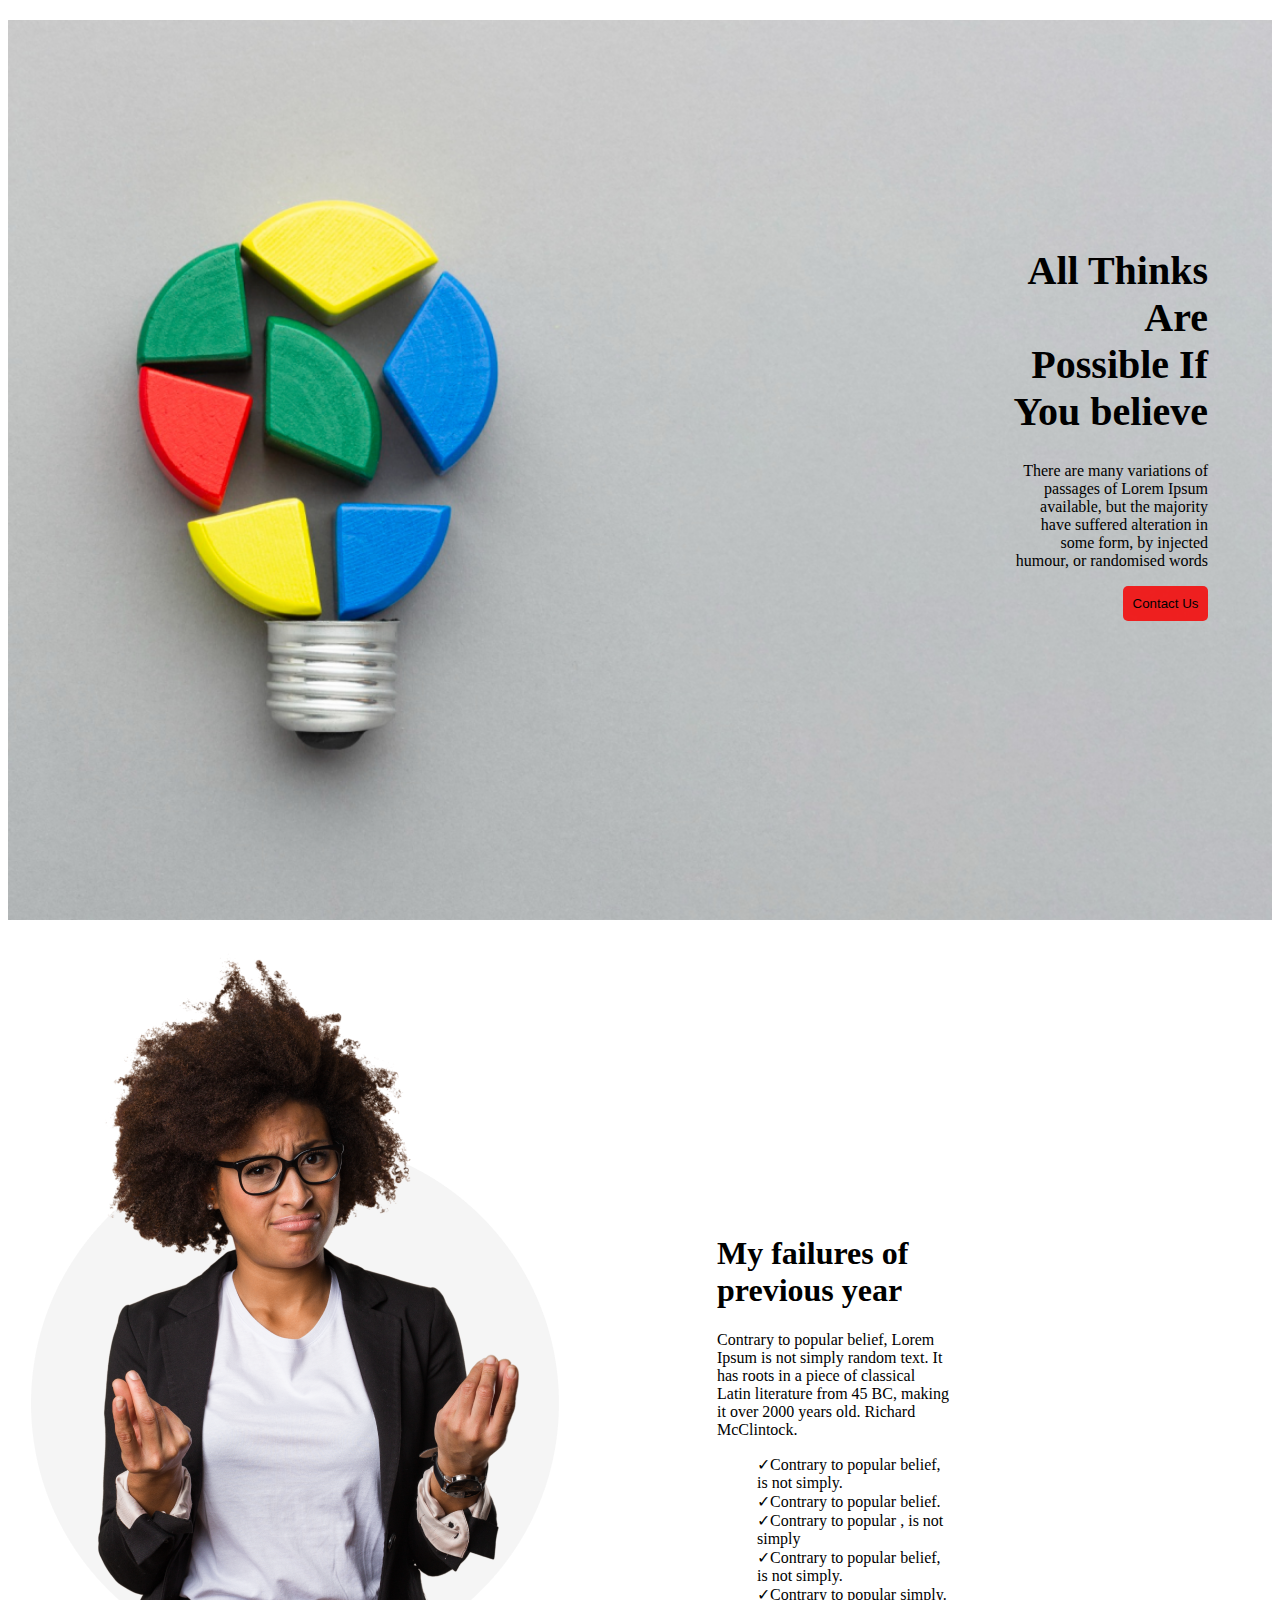
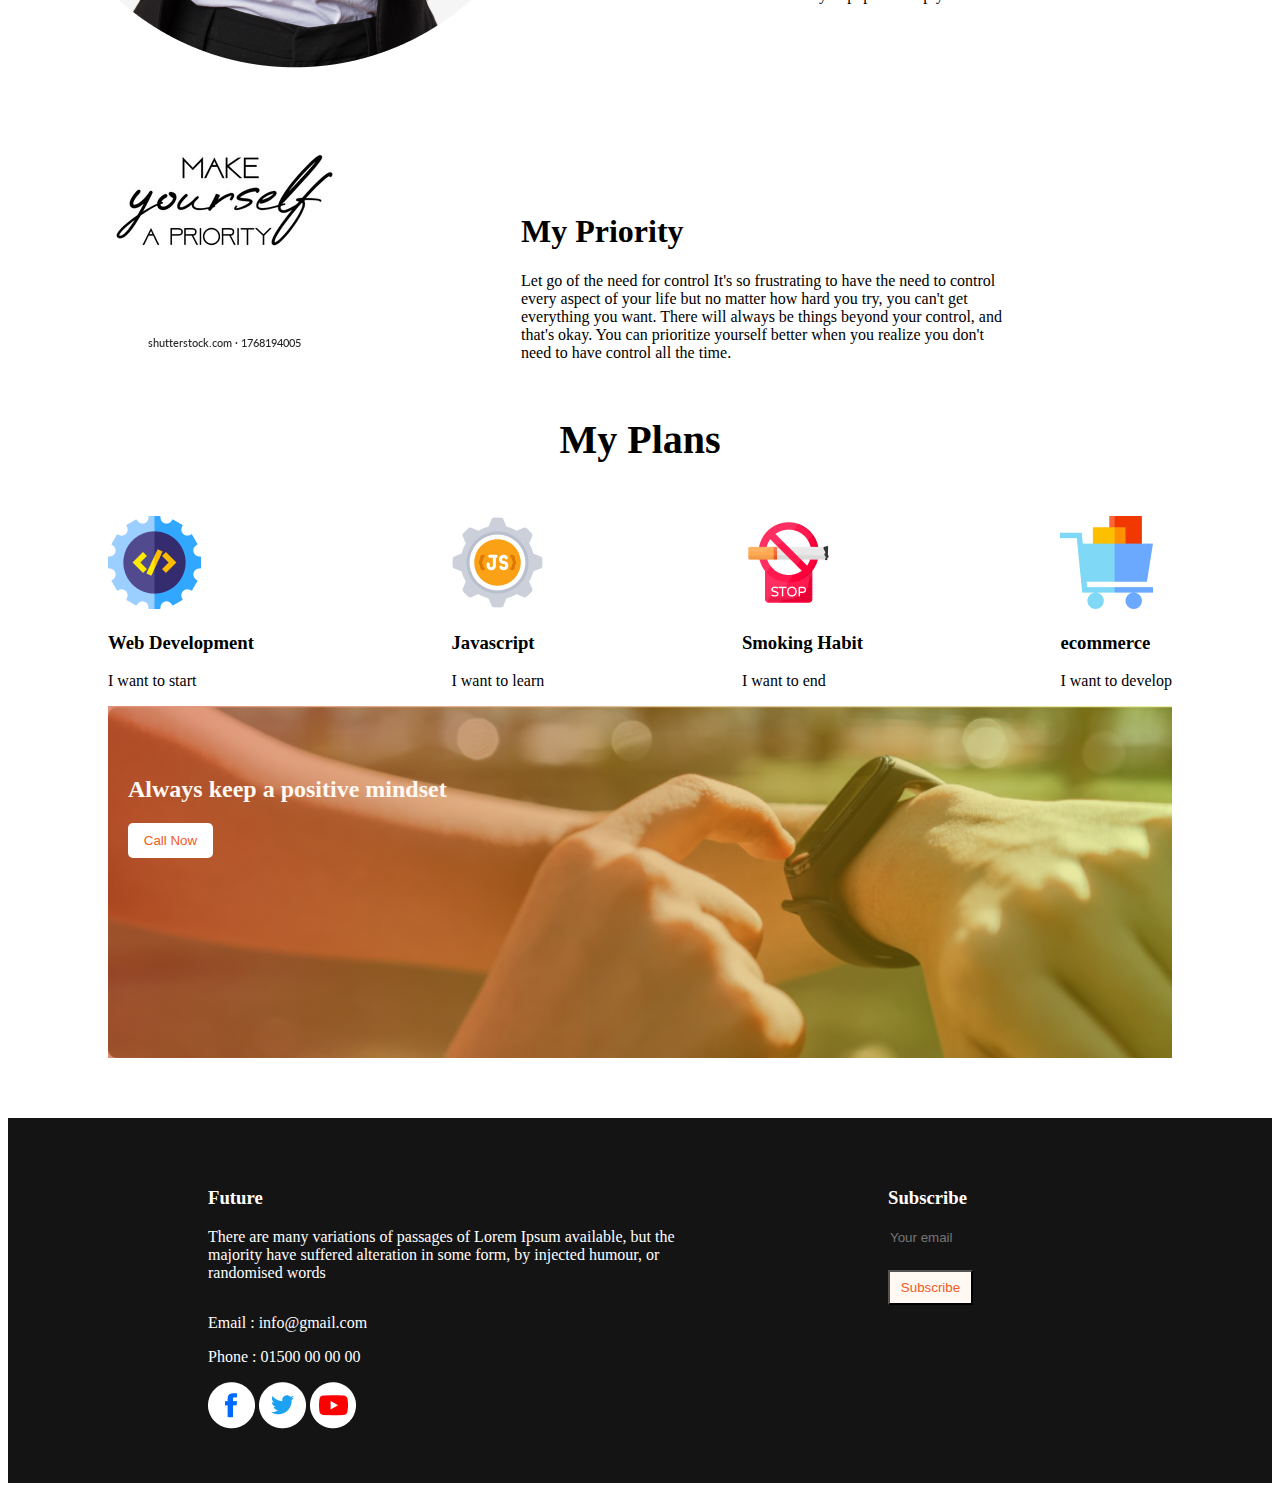
<file: my-new-year/index.html>
<!DOCTYPE html>
<html lang="en">
<head>
    <meta charset="UTF-8">
    <meta http-equiv="X-UA-Compatible" content="IE=edge">
    <meta name="viewport" content="width=device-width, initial-scale=1.0">
    <title>possible</title>
    <link rel="stylesheet" href="styles/new.css">
    
</head>
<body>
    <header class="header">
        <section class=header-top>
            <h1 class="header-title">All Thinks Are Possible If You believe </h1>
            <p class="header-description">There are many variations of passages of Lorem Ipsum available, but the majority have suffered alteration in some form, by injected humour, or randomised words</p>
            <p><button class="btn-primary">Contact Us</button></p>
        </section>
        
    </header>
        <section class="middle">
           <div class="middle-image"><img src="images/person.png" alt=""></div> 
            <div class="middle-all-text">
              <h1 class="middle-title">My failures of previous year</h1>
            <p>Contrary to popular belief, Lorem Ipsum is not simply random text. It has roots in a piece of classical Latin literature from 45 BC, making it over 2000 years old. Richard McClintock.</p>
            <div class="middle-list">
                <ul>
                    <li>Contrary to popular belief, is not simply.</li>
                    <li>Contrary to popular belief.</li>
                    <li>Contrary to popular , is not simply</li>
                    <li>Contrary to popular belief, is not simply.</li>
                    <li>Contrary to popular simply.</li>
                </ul>
            </div>
        </div>

        </section>

        <section class="bonus">
            
            <div class="bonus-image"><img src="images/self.png" alt=""></div>
            <div class=bonus-all-text> <h1>My Priority</h1> 
               <p class="bonus-title">Let go of the need for control It's so frustrating to have the need to control every aspect of your life but no matter how hard you try, you can't get everything you want. There will always be things beyond your control, and that's okay. You can prioritize yourself better when you realize you don't need to have control all the time.</p>
               </div>
             </section>
          
        
          <section class=" what-i-plan">
            <!-- what i plan -->
            <h3 class="plan-header">My Plans</h3>
            
            <div class="plan-container">
                <div class="plan">
                    <img src="images/icons/web.png" alt="">
                    <h3 class="plan-title">Web Development</h3>
                    <p class="plan-description">I want to start</p>
                </div>
                <div class="plan">
                    <img src="images/icons/js.png" alt="">
                    <h3 class="plan-title">Javascript</h3>
                    <p class="plan-description">I want to learn</p>
                </div>
                <div class="plan">
                    <img src="images/icons/smoke.png" alt="">
                    <h3 class="plan-title">Smoking Habit</h3>
                    <p class="plan-description">I want to end</p>
                </div>
                <div class="plan">
                    <img src="images/icons/ecom.png" alt="">
                    <h3 class="plan-title">ecommerce</h3>
                    <p class="plan-description">I want to develop</p>
                </div>
            </div>
        </section>

        <section class="watch">
           <div class="watch-details"><h2 class="watch-title"> Always keep a positive mindset</h2>
            <p><button class="button2">Call Now</button></p>
        </div> 

        </section>

<main>
    <section class="contact">
        <div>
            <h3 class="section-title">Future</h3>
            <p class="section-description">There are many variations of passages of Lorem Ipsum available, but the majority have suffered alteration in some form, by injected humour, or randomised words</p>
            <div class="email-phn"><p >Email : info@gmail.com  </p>
            <p>Phone : 01500 00 00 00 </p>
        </div>
            <a href=""><img src="images/icons/fb.png" alt=""></a>
            <a href=""><img src="images/icons/twitter.png" alt=""></a>
            <a href=""><img src="images/icons/youtube.png" alt=""></a>

        </div>
        <div>
            <h3 class="section-title">Subscribe</h3>
            <form action="">
                <input type="email" name="" id="" placeholder="Your email">
                <input class="btn-Subscribe" type="submit" value="Subscribe">
            </form>
            

        </div>

    </section>
</main>

    
</body>
</html>
</file>
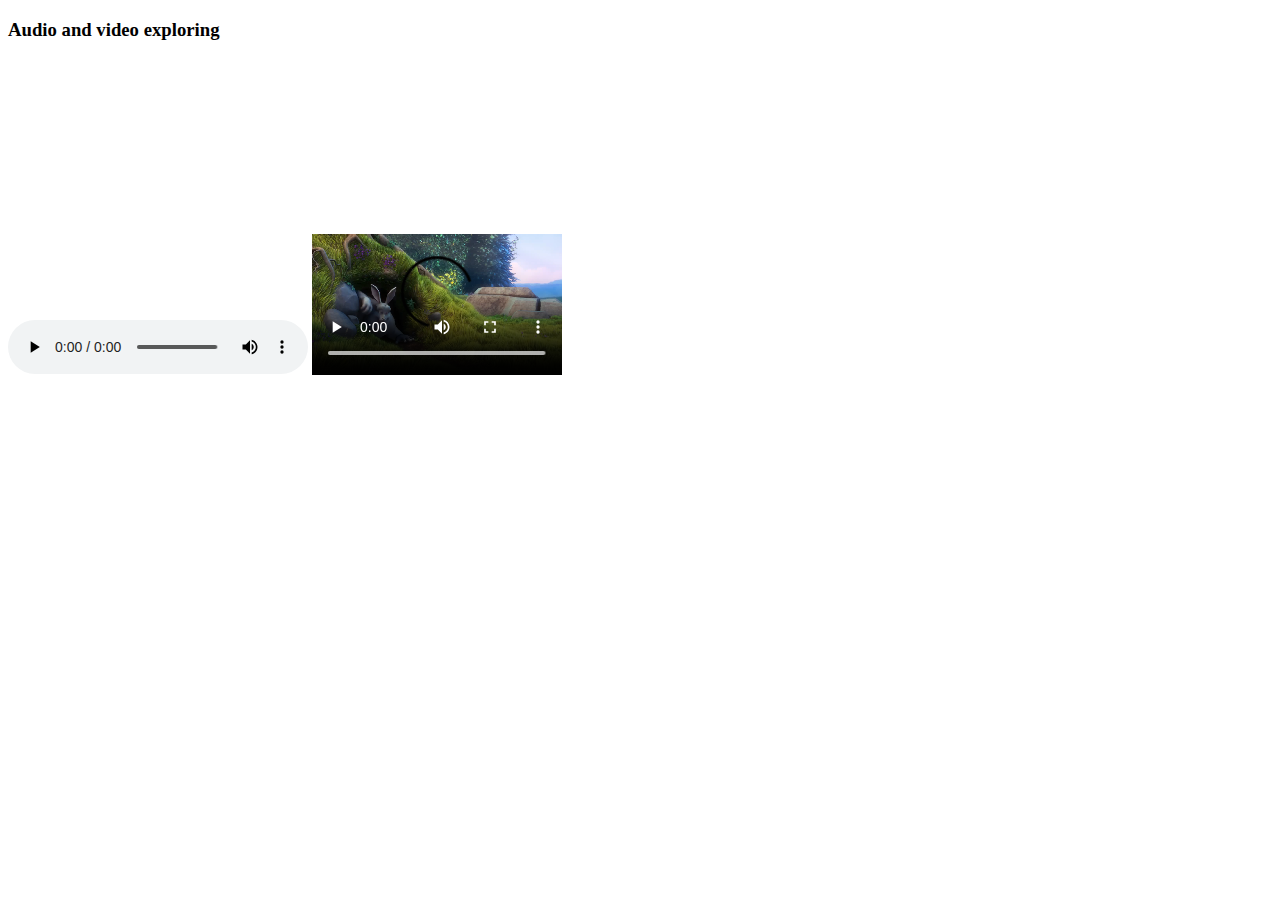
<file: audio-video.html/audio-video.html>
<!DOCTYPE html>
<html lang="en">
<head>
    <meta charset="UTF-8">
    <meta http-equiv="X-UA-Compatible" content="IE=edge">
    <meta name="viewport" content="width=device-width, initial-scale=1.0">
    <title>Audio and Video</title>
</head>
<body>
    <h3>Audio and video exploring</h3>
    <audio src="assets/media/Goat.mp3" controls></audio>
    <video src="assets/media/SampleVideo_1280x720_2mb.mp4" controls width="250"></video>
    <iframe width="560" height="315" src="https://www.youtube.com/embed/aPw3Cx2oFTE" title="YouTube video player" frameborder="0" allow="accelerometer; autoplay; clipboard-write; encrypted-media; gyroscope; picture-in-picture" allowfullscreen></iframe>
</body>
</html>
</file>
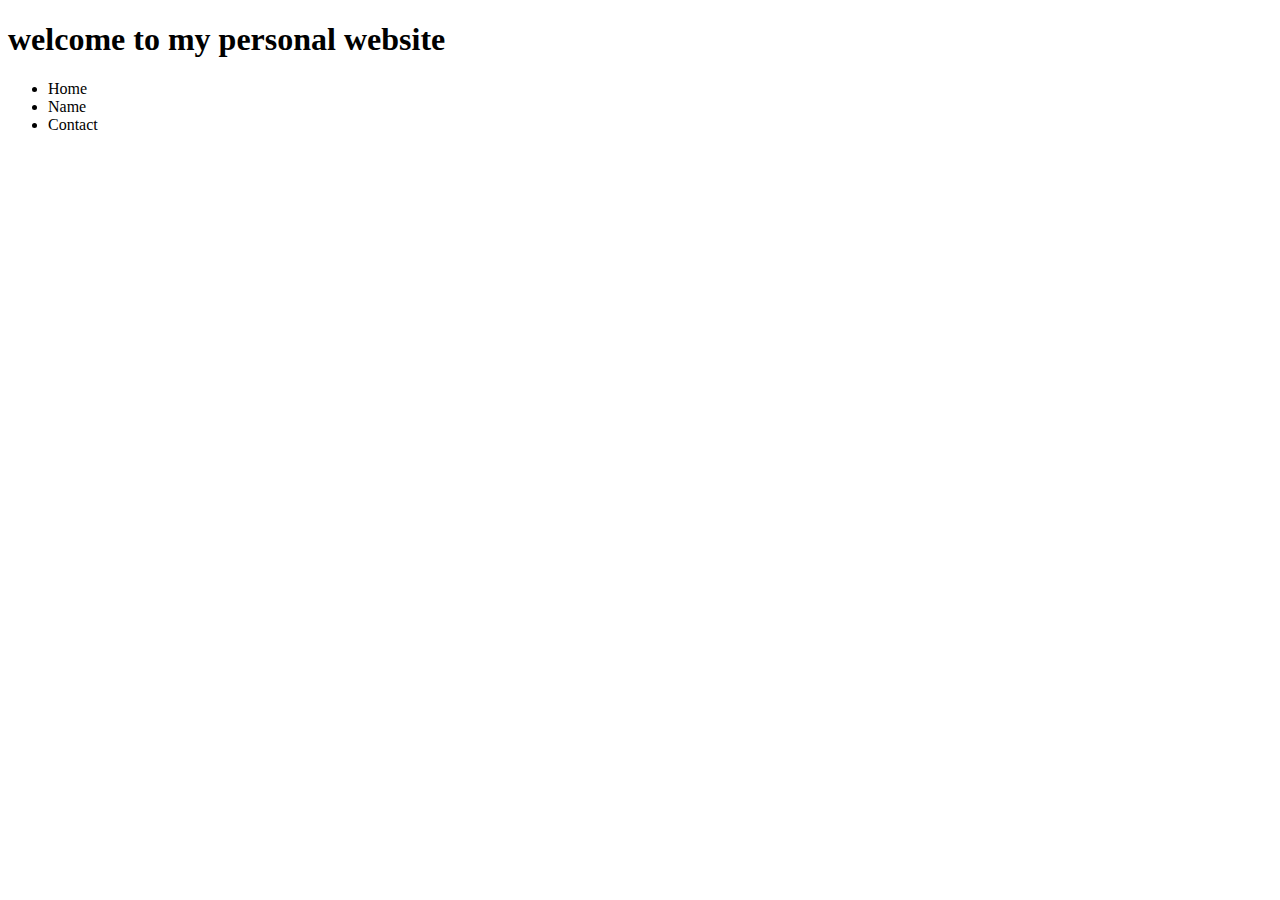
<file: audio-video.html/non-semantic.html>
<!DOCTYPE html>
<html lang="en">
<head>
    <meta charset="UTF-8">
    <meta http-equiv="X-UA-Compatible" content="IE=edge">
    <meta name="viewport" content="width=device-width, initial-scale=1.0">
    <title>Document</title>
</head>
<body>
    <div class="header">
        <h1>welcome to my personal website</h1>
        <ul>
            <li>Home</li>
            <li>Name</li>
            <li>Contact</li>
        </ul>

    </div>
    
</body>
</html>
</file>
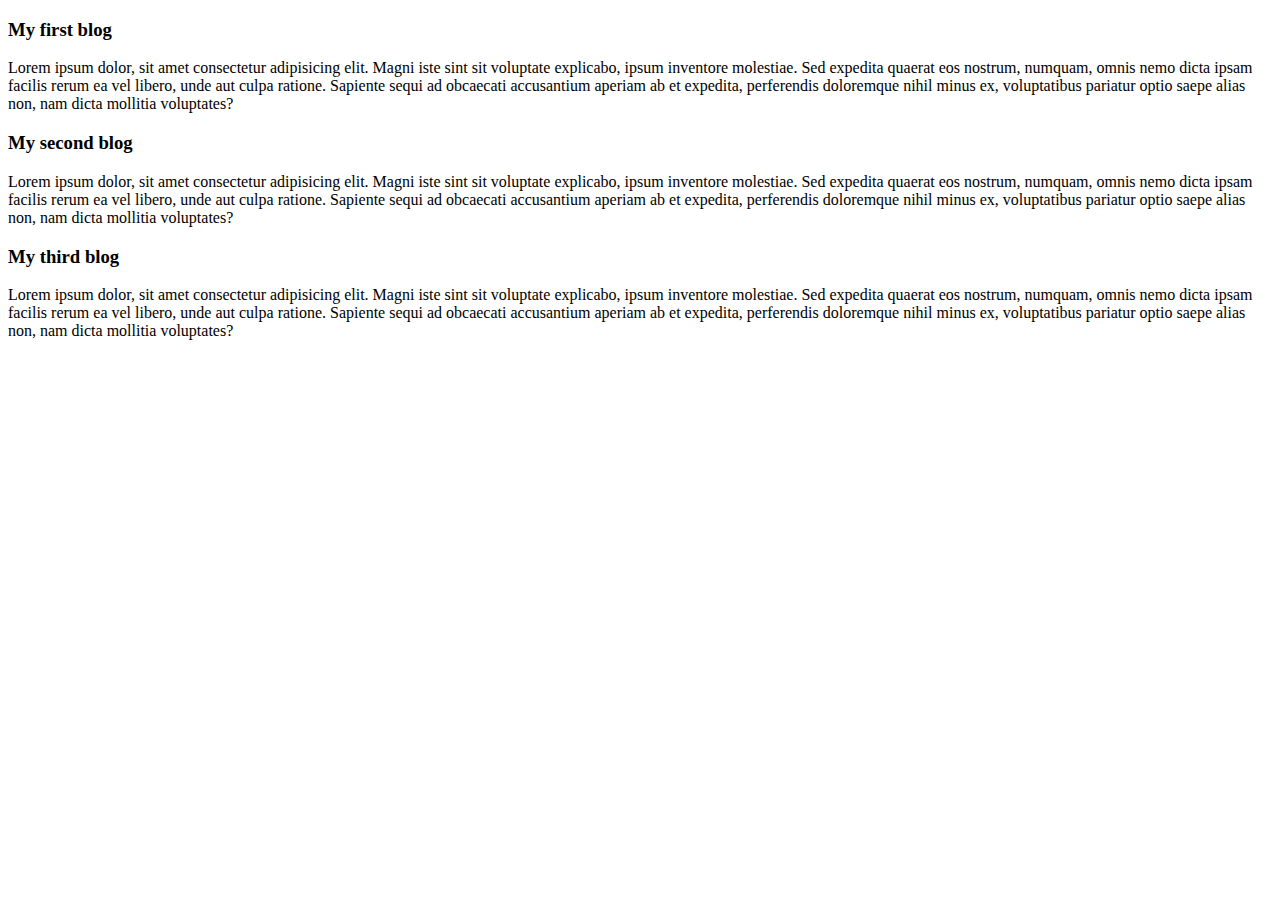
<file: basic_css/blogs.html>
<!DOCTYPE html>
<html lang="en">
<head>
    <meta charset="UTF-8">
    <meta http-equiv="X-UA-Compatible" content="IE=edge">
    <meta name="viewport" content="width=device-width, initial-scale=1.0">
    <title>Blogs</title>
</head>
<body>
    <h3>My first blog</h3>
    <div>
        <p>Lorem ipsum dolor, sit amet consectetur adipisicing elit. Magni iste sint sit voluptate explicabo, ipsum inventore molestiae. Sed expedita quaerat eos nostrum, numquam, omnis nemo dicta ipsam facilis rerum ea vel libero, unde aut culpa ratione. Sapiente sequi ad obcaecati accusantium aperiam ab et expedita, perferendis doloremque nihil minus ex, voluptatibus pariatur optio saepe alias non, nam dicta mollitia voluptates?</p>
    </div>
    <h3>My second blog</h3>
    <div>
        <p>Lorem ipsum dolor, sit amet consectetur adipisicing elit. Magni iste sint sit voluptate explicabo, ipsum inventore molestiae. Sed expedita quaerat eos nostrum, numquam, omnis nemo dicta ipsam facilis rerum ea vel libero, unde aut culpa ratione. Sapiente sequi ad obcaecati accusantium aperiam ab et expedita, perferendis doloremque nihil minus ex, voluptatibus pariatur optio saepe alias non, nam dicta mollitia voluptates?</p>
    </div>
    <h3>My third blog</h3>
    <div>
        <p>Lorem ipsum dolor, sit amet consectetur adipisicing elit. Magni iste sint sit voluptate explicabo, ipsum inventore molestiae. Sed expedita quaerat eos nostrum, numquam, omnis nemo dicta ipsam facilis rerum ea vel libero, unde aut culpa ratione. Sapiente sequi ad obcaecati accusantium aperiam ab et expedita, perferendis doloremque nihil minus ex, voluptatibus pariatur optio saepe alias non, nam dicta mollitia voluptates?</p>
    </div>
</body>
</html>
</file>
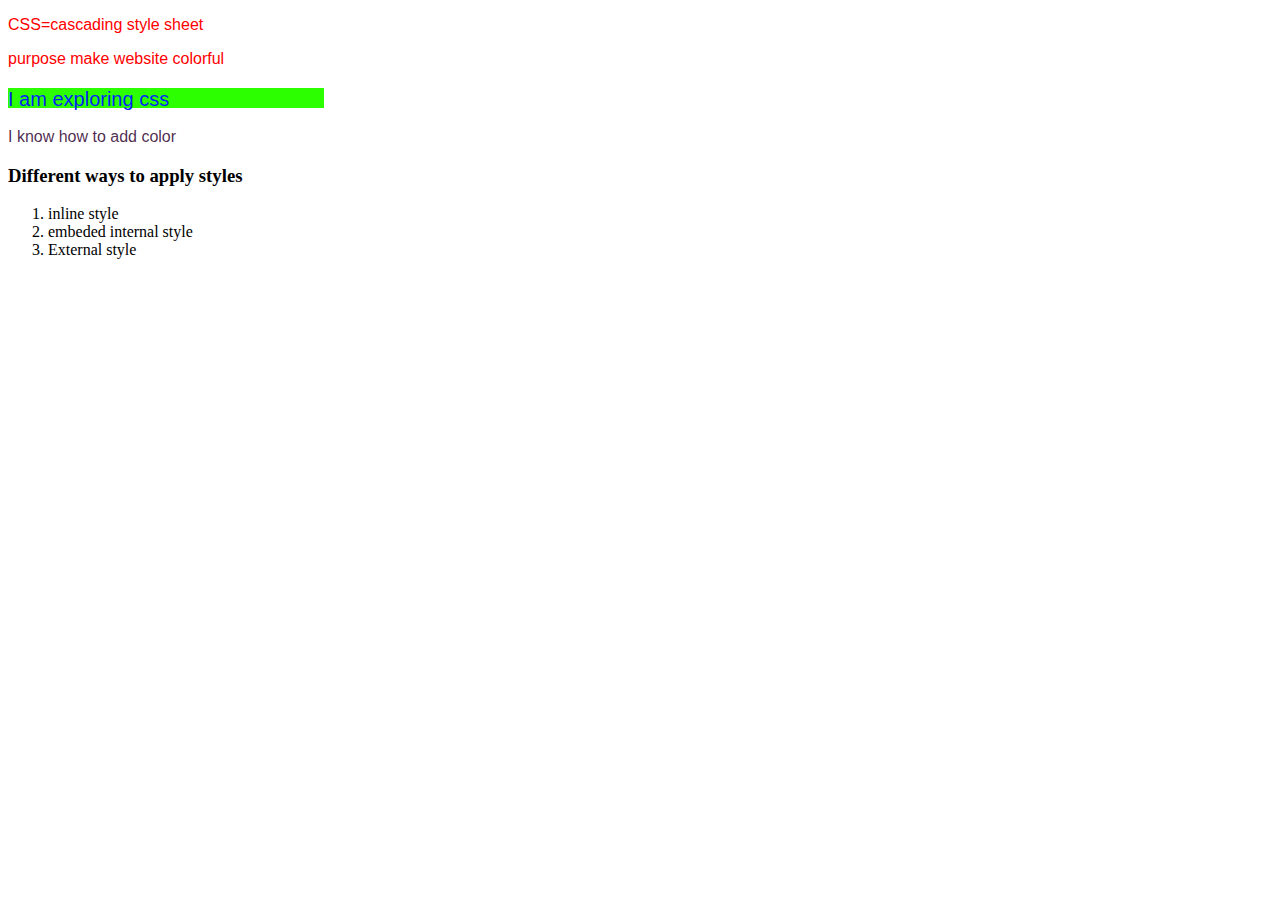
<file: basic_css/color.html>
<!DOCTYPE html>
<html lang="en">
<head>
    <meta charset="UTF-8">
    <meta http-equiv="X-UA-Compatible" content="IE=edge">
    <meta name="viewport" content="width=device-width, initial-scale=1.0">
    <title>Explor basic css</title>
    <style>

    #explore{
        color:#001afffa; background-color: #2bff00;
        width: 25%; height: 20px; font-size: 20px; font-family: sans-serif; text-align: left;
    }
    #add{
        color:#461a46ef;
        font-family: Verdana, Geneva, Tahoma, sans-serif;
    }
    .mango{
        color:#ff0000;
        font-family: Verdana, Geneva, Tahoma, sans-serif;
    }
</style>
</head>
<body>
    <p class="mango">CSS=cascading style sheet</p>
    <p class="mango" >purpose make website colorful</p>
    <p id="explore">I am exploring css</p>
    <p id="add">I know how to add color</p>
    <h3>Different ways to apply styles</h3>
    <ol>
        <li>inline style</li>
        <li>embeded internal style</li>
        <li>External style </li>
    </ol>
    
</body>
</html>
</file>
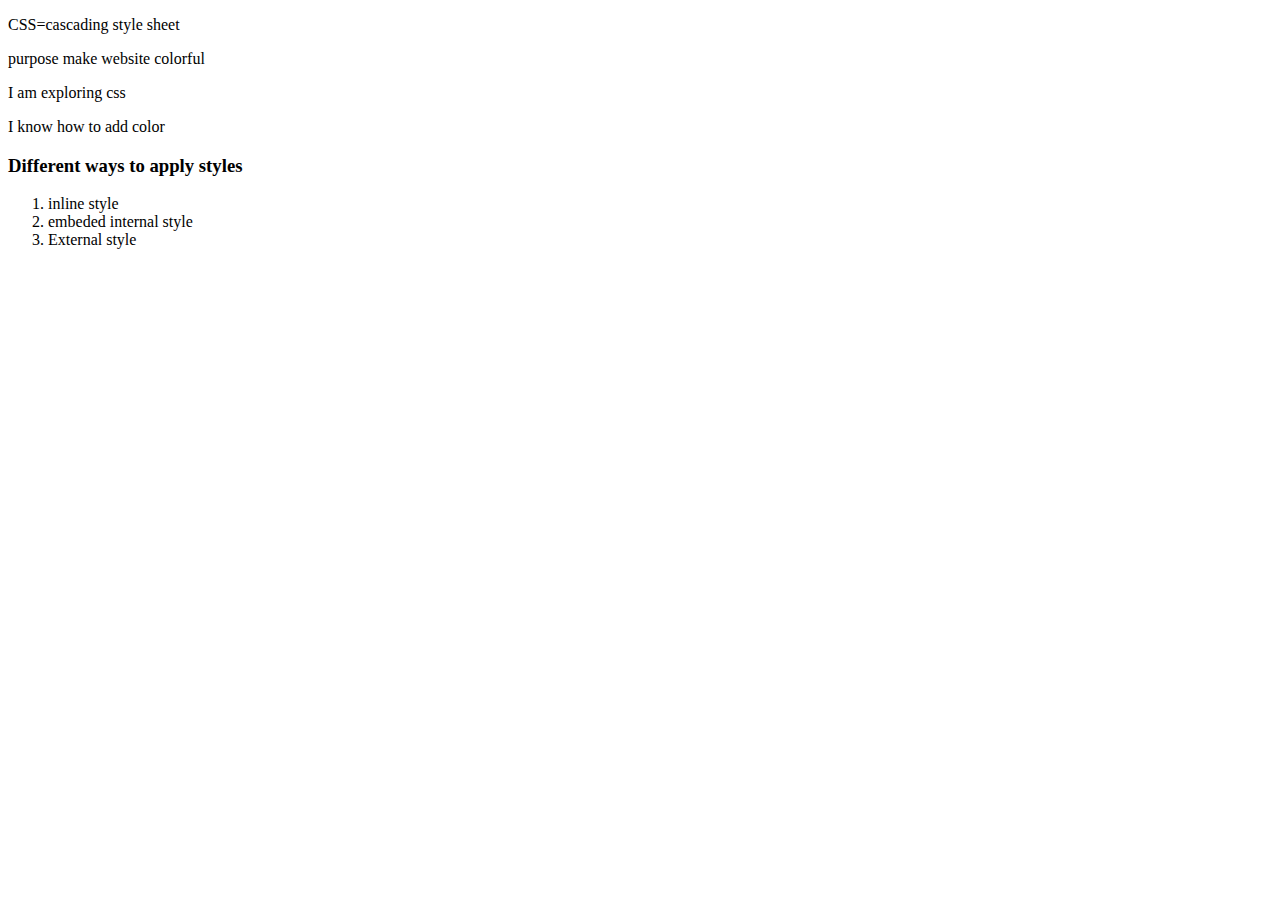
<file: basic_css/mixed_selectors.html>
<!DOCTYPE html>
<html lang="en">
<head>
    <meta charset="UTF-8">
    <meta http-equiv="X-UA-Compatible" content="IE=edge">
    <meta name="viewport" content="width=device-width, initial-scale=1.0">
    <title>Document</title>
</head>
<body>
    <p class="mango">CSS=cascading style sheet</p>
    <p class="mango" >purpose make website colorful</p>
    <p id="explore">I am exploring css</p>
    <p id="add">I know how to add color</p>
    <h3>Different ways to apply styles</h3>
    <ol>
        <li>inline style</li>
        <li>embeded internal style</li>
        <li>External style </li>
    </ol>
    
</body>
</html>
</file>
<file: my-new-year/styles/new.css>
.header-top{
    text-align:  right;
    padding: 200px;
    height: 500px;
    width: 200px;
    margin-top:20px ;
    margin-left:800px ;
    margin-right:200px ;
    margin-bottom:24px ;
    
}
.header-title{
    font-size: 40px;
}

.header{
    background-image: url(../images/banner/banner2.png);
    background-size: cover;
    background-repeat: no-repeat;
}
.btn-primary{
    width: 85px;
    height: 35px;
    background: #f11414ef;
    border-radius: 5px;
    border: 0;
}
.middle{
    display: flex;
    
}

ul li{
    list-style: none;
}
ul li::before{
    content: '✓';
    
}
.middle-all-text{
    text-align:  left;
    padding: 120px;
    height: 100px;
    width: 500px;
    margin-top:150px ;
    margin-left:20px ;
    margin-right:200px ;
    margin-bottom:24px ;

}

.plan-container{
    margin: top 20px; ;
    margin-left: 100px;
    margin-right: 100px;
    display: flex;
    justify-content: space-between;
}

.plan-header{
    font-size: 40px;
    height: 50px;
    text-align: center;
    margin-bottom: 50px;
}

.watch{
    
    /*background-image: url(../images/watch.png);*/
    background: linear-gradient(
    to  right,
    rgba(204, 71, 30, 0.596),
    rgba(200, 221, 7, 0.356)
  ),url(../images/watch.png);
    
    
    background-repeat: no-repeat;
    background-size: cover;
    margin-left: 100px;
    margin-right: 100px;
    
    }
    .watch-details{
        padding-top: 40px;
        padding-left: 20px;

    }
    .watch-title{
        padding-top: 10px;
        border: 0;
        border-radius: 5px;
        color: #FFF8F3;
    }

    .button2{
        width: 85px;
        height: 35px;
        margin-bottom: 200px;
        border-radius: 5px;
         border: 0;
        color: #F15B22;
        background-color: #FFFFFF;
        
        
    }

    /* contact styles */
    .contact{
        margin-top: 60px;
        display: flex;
        gap: 200px;
        background-color: #151414;
        padding: 50px 200px;
    }
    .contact input[type="email"]{
        margin-bottom: 24px;
        border: 0;
        width: 100%;
        background: #151414;
        float: 18px 10px;
        
    }
    .section-title{
        color: #FFFFFF;
        text-align: left;
    }
    .btn-Subscribe{
        width: 85px;
        height: 35px;
        color: #F15B22;
        background: #FFF8F3;
    }
    .section-description{
        color: #FFFFFF;
        width: 480px;
        height: 70px;
        text-align: left;
    }
    .email-phn{
        border-radius: 5px;
        color: #FFFFFF;
    }
    .bonus{
        display: flex;
        height: 50%;
        width: auto;
        
        
    }
    .bonus-all-text{
    text-align:  left;
    padding: 60px;
    height: 100px;
    width: 500px;
    margin-top:60px ;
    margin-left:20px ;
    margin-right:200px ;
    margin-bottom:24px ;
    }
</file>
